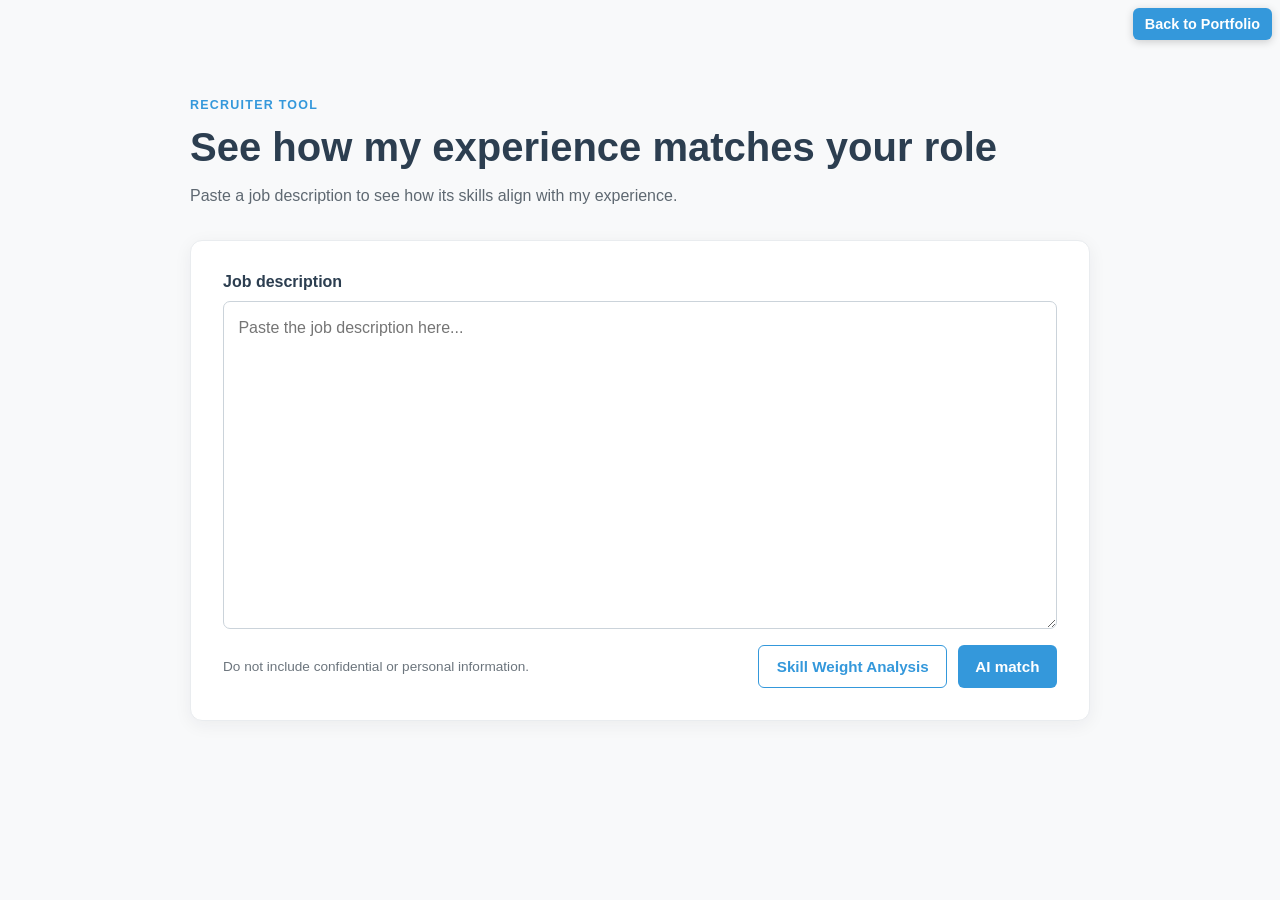
<file: recruiter.html>
<!DOCTYPE html>
<html lang="en">

<head>
    <meta charset="UTF-8">
    <meta name="viewport" content="width=device-width, initial-scale=1.0">
    <meta name="description" content="Compare a job description with Sandip Trivedi's professional profile.">
    <title>Job Match - Sandip Trivedi</title>
    <link rel="stylesheet" href="styles.css">
    <link rel="stylesheet" href="recruiter.css">
</head>

<body class="matcher-page">
    <a class="matcher-launch" href="index.html">Back to Portfolio</a>
    <main class="matcher-main">
        <header class="matcher-header">
            <p class="matcher-eyebrow">Recruiter tool</p>
            <h1>See how my experience matches your role</h1>
            <p>Paste a job description to see how its skills align with my experience.</p>
        </header>

        <form id="match-form" class="matcher-form">
            <label for="job-description">Job description</label>
            <textarea id="job-description" name="job-description" rows="12" maxlength="15000"
                placeholder="Paste the job description here..." required></textarea>
            <div class="matcher-form-footer">
                <span>Do not include confidential or personal information.</span>
                <div class="matcher-actions">
                    <button id="static-match" type="button" class="matcher-submit matcher-submit-secondary">
                        Skill Weight Analysis
                    </button>
                    <button id="match-submit" type="button" class="matcher-submit">AI match</button>
                </div>
            </div>
        </form>

        <p id="match-status" class="match-status" role="status" aria-live="polite"></p>
        <progress id="static-match-progress" class="static-match-progress" max="10" value="0"
            aria-label="Static match processing progress" hidden></progress>

        <section id="match-results" class="match-results" aria-labelledby="results-title" hidden>
            <div class="score-panel">
                <p id="match-type" class="matcher-eyebrow">AI-assisted estimate</p>
                <div class="score-line">
                    <span id="match-score" class="match-score"></span>
                    <span class="score-out-of">match</span>
                </div>
                <p id="match-summary"></p>
            </div>
            <section id="match-experience" class="match-experience" aria-labelledby="experience-title" hidden>
                <h2 id="experience-title">Experience requirement fit</h2>
                <ul id="match-experience-list"></ul>
            </section>
            <div class="match-details">
                <article>
                    <h2 id="results-title">Relevant strengths</h2>
                    <ul id="match-strengths"></ul>
                </article>
                <article>
                    <h2>Potential gaps</h2>
                    <ul id="match-gaps"></ul>
                </article>
            </div>
            <div class="match-disclaimer-row">
                <p id="match-disclaimer" class="match-disclaimer">This AI-generated estimate is informational only and
                    is
                    not a hiring decision.</p>
                <div id="match-calculation" class="match-calculation" hidden>
                    <button id="match-calculation-toggle" class="match-calculation-toggle" type="button"
                        aria-expanded="false" aria-controls="match-calculation-data">
                        Show mathematical data
                    </button>
                    <div id="match-calculation-data" class="match-calculation-data" hidden></div>
                </div>
            </div>
        </section>
    </main>

    <dialog id="ai-match-dialog" class="ai-match-dialog" aria-labelledby="ai-match-dialog-title">
        <h2 id="ai-match-dialog-title">AI matching is under development</h2>
        <p>The AI-powered job description comparison is not available yet. You can use Skill Weight Analysis in the
            meantime.</p>
        <button id="ai-match-dialog-close" type="button" class="matcher-submit">Got it</button>
    </dialog>

    <script id="skill-weightages" type="application/json">
        [
            { "skill": "iOS", "weightage": "100%", "keywords": ["iOS", "iPhone", "iPad"] },
            { "skill": "Swift", "weightage": "100%", "keywords": ["Swift"] },
            { "skill": "SwiftUI", "weightage": "100%", "keywords": ["SwiftUI"] },
            { "skill": "UIKit", "weightage": "85%", "keywords": ["UIKit"] },
            { "skill": "BLE", "weightage": "85%", "keywords": ["BLE", "Bluetooth Low Energy"] },
            { "skill": "IoT", "weightage": "85%", "keywords": ["IoT", "Internet of Things"] },
            { "skill": "Mobile architecture", "weightage": "85%", "keywords": ["mobile architecture", "software architecture", "solution architecture"] },
            { "skill": "MVVM", "weightage": "85%", "keywords": ["MVVM"] },
            { "skill": "Team leadership", "weightage": "85%", "keywords": ["team leadership", "technical leadership", "engineering leadership", "mentoring"] },
            { "skill": "Project management", "weightage": "80%", "keywords": ["project management", "project manager", "delivery management"] },
            { "skill": "Objective-C", "weightage": "80%", "keywords": ["Objective-C", "Objective C"] },
            { "skill": "React.js", "weightage": "75%", "keywords": ["React.js", "React JS", "React"] },
            { "skill": "JavaScript", "weightage": "75%", "keywords": ["JavaScript", "Java Script"] },
            { "skill": "REST APIs", "weightage": "75%", "keywords": ["REST API", "REST APIs"] },
            { "skill": "Agile", "weightage": "75%", "keywords": ["Agile", "Scrum"] },
            { "skill": "CI/CD", "weightage": "70%", "keywords": ["CI/CD", "continuous integration", "continuous delivery"] },
            { "skill": "TypeScript", "weightage": "70%", "keywords": ["TypeScript", "Type Script"] },
            { "skill": "AWS", "weightage": "65%", "keywords": ["AWS", "Amazon Web Services"] },
            { "skill": "React Native", "weightage": "65%", "keywords": ["React Native"] },
            { "skill": "Android", "weightage": "55%", "keywords": ["Android"] },
            { "skill": "Java", "weightage": "50%", "keywords": ["Java"] },
            { "skill": "Kotlin", "weightage": "50%", "keywords": ["Kotlin"] },
            { "skill": "Flutter", "weightage": "40%", "keywords": ["Flutter"] }
        ]
    </script>
    <script src="strings.js"></script>
    <script src="recruiter.js"></script>
</body>

</html>
</file>
<file: styles.css>
:root {
    --primary-color: #2c3e50;
    --accent-color: #3498db;
    --bg-dark: #1a252f;
    --text-color: #333;
    --light-gray: #f8f9fa;
    --border-color: #e9ecef;
}

* {
    box-sizing: border-box;
    margin: 0;
    padding: 0;
    font-family: -apple-system, BlinkMacSystemFont, "Segoe UI", Roboto, Helvetica, Arial, sans-serif;
}

body {
    background-color: #ffffff;
    color: var(--text-color);
}

/* Page Frame Structure split into Sidebar + Content Grid */
.app-container {
    display: flex;
    min-height: 100vh;
}

/* Sidebar Styling */
.sidebar {
    width: 320px;
    background-color: var(--bg-dark);
    color: #fff;
    padding: 2.5rem 1.5rem;
    display: flex;
    flex-direction: column;
    position: fixed;
    height: 100vh;
    overflow-y: auto;
}

.sidebar-header {
    text-align: center;
    display: flex;
    flex-direction: column;
    align-items: center;
    /* Centers the image container horizontally */
    margin-bottom: 2rem;

}

/* 4) Profile picture at top styling */
/* 1. The Circular Container Mask */
.avatar-container {
    width: 130px;
    /* Sets the fixed width of your circle */
    height: 130px;
    /* Sets the matching fixed height */
    margin: 0rem auto 1rem auto;
    /* The "0 auto" centers the entire circle horizontally */
    border-radius: 50%;
    /* Turns the square box into a perfect circle */
    overflow: hidden;
    /* Crops out any parts of the image sticking outside the circle */
    border: 3px solid var(--accent-color);
    /* Adds your accent color border ring */
    display: flex;
    /* Prepares a flex alignment fallback */
    justify-content: center;
    align-items: center;
}

/* 2. The Centered Dynamic Image Crop */
.profile-pic {
    object-fit: cover;
    /* CRITICAL: Centers and clips the photo without stretching it */
    object-position: center top;
    /* Optional: Slightly favors keeping the top/head in view */
}


.sidebar h2 {
    font-size: 1.4rem;
    margin-bottom: 0.5rem;
}

.subtitle {
    font-size: 0.85rem;
    color: #bdc3c7;
    line-height: 1.3;
}

/* Navigation inside sidebar */
.sidebar-nav {
    margin-bottom: 2rem;
}

.sidebar-nav a {
    display: block;
    color: #ecf0f1;
    text-decoration: none;
    padding: 0.75rem 1rem;
    margin-bottom: 0.5rem;
    border-radius: 4px;
    transition: background 0.2s;
}

/* 1) Action buttons matrix panel styles */
.action-panel {
    margin-top: 0rem;
    display: flex;
    flex-direction: column;
    gap: 0.6rem;
}

.action-btn {
    display: block;
    text-align: center;
    background-color: var(--accent-color);
    color: white;
    text-decoration: none;
    padding: 0.6rem;
    border-radius: 6px;
    font-size: 0.9rem;
    font-weight: bold;
    cursor: pointer;
    transition: opacity 0.2s;
}

.action-btn:hover {
    opacity: 0.9;
}

.matcher-launch {
    position: fixed;
    top: 0.5rem;
    right: 0.5rem;
    z-index: 1000;
    display: inline-block;
    padding: 0.5rem 0.75rem;
    border-radius: 6px;
    background: var(--accent-color);
    color: #fff;
    font-size: 0.9rem;
    font-weight: 700;
    text-decoration: none;
    box-shadow: 0 2px 8px rgba(0, 0, 0, 0.18);
}

.matcher-launch:hover {
    opacity: 0.9;
}

/* Main content window viewport layout offset */
.main-content {
    margin-left: 320px;
    padding: 3rem;
    width: calc(100% - 320px);
}

.content-section {
    margin-bottom: 4rem;
    scroll-margin-top: 2rem;
}

.content-section h2 {
    color: var(--primary-color);
    margin-bottom: 1.5rem;
    border-bottom: 2px solid var(--border-color);
    padding-bottom: 0.5rem;
}

p {
    line-height: 1.6;
    margin-bottom: 1rem;
}

.skills-list {
    margin-left: 1.2rem;
    line-height: 1.8;
}

/* Professional Timeline */
.experience-card {
    background: var(--light-gray);
    padding: 1.2rem;
    border-left: 4px solid var(--primary-color);
    margin-bottom: 1rem;
    border-radius: 0 4px 4px 0;
}

.experience-card h4 {
    margin-bottom: 0.3rem;
}

.experience-card small {
    display: inline-block;
    margin-bottom: 0.8rem;
    color: #6c757d;
}

.experience-card span {
    color: var(--primary-color);
}

.experience-body {
    display: flex;
    flex-direction: column;
    gap: 0.6rem;
    margin-top: 0.2rem;
}

.experience-point {
    position: relative;
    padding-left: 1rem;
    color: #495057;
    line-height: 1.6;
}

.experience-point::before {
    content: "•";
    position: absolute;
    left: 0;
    color: var(--accent-color);
    font-weight: 700;
}

/* 5) Project Showcase Cards Grid Layout setup */
.projects-grid {
    display: grid;
    grid-template-columns: repeat(auto-fill, minmax(280px, 1fr));
    gap: 1.5rem;
    margin-top: 1.5rem;
}

.project-card {
    border: 1px solid var(--border-color);
    border-radius: 8px;
    padding: 1.5rem;
    background: #fff;
    box-shadow: 0 2px 4px rgba(0, 0, 0, 0.02);
    display: flex;
    flex-direction: column;
}

.project-card h3 {
    font-size: 1.15rem;
    margin-bottom: 0.5rem;
    color: var(--primary-color);
}

.tech-badge {
    display: inline-block;
    font-size: 0.75rem;
    background-color: #e8f4fd;
    color: var(--accent-color);
    padding: 0.2rem 0.5rem;
    border-radius: 4px;
    font-weight: 600;
    margin-bottom: 0.8rem;
    align-self: flex-start;
}

.project-card p {
    font-size: 0.9rem;
    color: #666;
    flex-grow: 1;
}

.project-link {
    text-decoration: none;
    color: var(--accent-color);
    font-weight: bold;
    font-size: 0.85rem;
    margin-top: 1rem;
    display: inline-block;
}

/* Layout responsiveness configurations */
@media(max-width: 768px) {
    .app-container {
        flex-direction: column;
    }

    .sidebar {
        width: 100%;
        position: relative;
        height: auto;
    }

    .main-content {
        width: 100%;
        margin-left: 0;
        padding: 1.5rem;
    }
}

/* Personal Details Grid Blocks Typography layout definitions */
.personal-grid {
    display: grid;
    grid-template-columns: repeat(auto-fill, minmax(240px, 1fr));
    gap: 1rem;
    background: var(--light-gray);
    padding: 1.5rem;
    border-radius: 8px;
    margin-top: 1rem;
}

.detail-row {
    font-size: 0.95rem;
    line-height: 1.5;
}

.detail-row strong {
    color: var(--primary-color);
}


.projects-grid,
.nested-projects-container {
    display: grid !important;
    /* 📱 Mobile First: 1 full-width column by default */
    grid-template-columns: 1fr !important;
    gap: 1.5rem !important;
    width: 100% !important;
    height: auto !important;
    /* 🌟 Crucial: ensures container scales cleanly with content */
}

/* 2. Reset Individual Card Rules */
.project-card,
.nested-project-card {
    width: 100% !important;
    max-width: 100% !important;
    display: flex !important;
    flex-direction: column !important;
}

/* ========================================================
   DESKTOP RESPONSIVE BREAKPOINT (> 768px)
   ======================================================== */
@media (min-width: 769px) {

    /* 🖥️ Desktop: Dynamically switches layout to max 2 cards per horizontal line */
    .projects-grid,
    .nested-projects-container {
        grid-template-columns: repeat(2, 1fr) !important;
    }

    /* 🌟 Force full collapse of target layouts so hidden blocks leave no blank spaces */
    .hide-on-desktop {
        display: none !important;
        visibility: hidden !important;
        opacity: 0 !important;
        margin: 0 !important;
        padding: 0 !important;
        height: 0 !important;
    }
}

/* 3. Safe Hiding Rule (Forces remaining content below to slide up) */

@media (min-width: 769px) {
    .hide-on-desktop {
        /* display: none removes the element entirely from the render tree,
           causing the elements below it to move up instantly */
        display: none !important;
    }
}
</file>
<file: recruiter.css>
.matcher-page {
    min-height: 100vh;
    background: var(--light-gray);
}

.matcher-main {
    width: min(900px, calc(100% - 2rem));
    margin: 0 auto;
    padding: 6rem 0 4rem;
}

.matcher-header {
    margin-bottom: 2rem;
}

.matcher-eyebrow {
    color: var(--accent-color);
    font-size: 0.78rem;
    font-weight: 800;
    letter-spacing: 0.1em;
    text-transform: uppercase;
    margin-bottom: 0.5rem;
}

.matcher-header h1 {
    color: var(--primary-color);
    font-size: clamp(1.75rem, 3.5vw, 2.5rem);
    line-height: 1.15;
    margin-bottom: 0.8rem;
    white-space: nowrap;
}

.matcher-header > p:last-child {
    color: #5e6871;
    max-width: 680px;
}

.matcher-form,
.match-results {
    padding: clamp(1.2rem, 4vw, 2rem);
    border: 1px solid var(--border-color);
    border-radius: 12px;
    background: #fff;
    box-shadow: 0 4px 18px rgba(26, 37, 47, 0.06);
}

.matcher-form label {
    display: block;
    margin-bottom: 0.6rem;
    color: var(--primary-color);
    font-weight: 700;
}

.matcher-form textarea {
    display: block;
    width: 100%;
    min-height: 250px;
    padding: 0.9rem;
    border: 1px solid #cbd3da;
    border-radius: 7px;
    color: var(--text-color);
    font: inherit;
    line-height: 1.55;
    resize: vertical;
}

.matcher-form textarea:focus {
    outline: 3px solid rgba(52, 152, 219, 0.2);
    border-color: var(--accent-color);
}

.matcher-form-footer {
    display: flex;
    align-items: center;
    justify-content: space-between;
    gap: 1rem;
    margin-top: 1rem;
}

.matcher-actions {
    display: flex;
    flex: 0 0 auto;
    gap: 0.65rem;
}

.matcher-form-footer > span,
.match-disclaimer {
    color: #6c757d;
    font-size: 0.85rem;
}

.matcher-submit {
    flex: 0 0 auto;
    padding: 0.75rem 1.1rem;
    border: 0;
    border-radius: 6px;
    background: var(--accent-color);
    color: #fff;
    font-size: 0.95rem;
    font-weight: 700;
    cursor: pointer;
}

.matcher-submit:hover:not(:disabled) {
    background: #2980b9;
}

.matcher-submit-secondary {
    border: 1px solid var(--accent-color);
    background: #fff;
    color: var(--accent-color);
}

.matcher-submit-secondary:hover:not(:disabled) {
    background: #eef7fd;
}

.matcher-submit:disabled {
    cursor: wait;
    opacity: 0.65;
}

.ai-match-dialog {
    position: fixed;
    inset: 50% auto auto 50%;
    transform: translate(-50%, -50%);
    width: min(440px, calc(100% - 2rem));
    padding: 1.5rem;
    border: 1px solid var(--border-color);
    border-radius: 12px;
    color: var(--text-color);
    box-shadow: 0 12px 40px rgba(26, 37, 47, 0.2);
}

.ai-match-dialog::backdrop {
    background: rgba(26, 37, 47, 0.55);
}

.ai-match-dialog h2 {
    margin-bottom: 0.75rem;
    color: var(--primary-color);
    font-size: 1.35rem;
}

.ai-match-dialog p {
    margin-bottom: 1.25rem;
    color: #5e6871;
    line-height: 1.5;
}

.match-status {
    min-height: 1.5rem;
    margin: 1rem 0;
    color: var(--primary-color);
}

.match-status.is-error {
    color: #a93226;
}

.static-match-progress {
    display: block;
    width: 100%;
    height: 0.6rem;
    margin: -0.5rem 0 1rem;
    accent-color: var(--accent-color);
}

.static-match-progress[hidden] {
    display: none;
}

.match-results[hidden] {
    display: none;
}

.score-panel {
    padding-bottom: 1.4rem;
    border-bottom: 1px solid var(--border-color);
}

.score-line {
    display: flex;
    align-items: center;
    gap: 0.65rem;
    margin-bottom: 0.5rem;
}

.match-score {
    color: var(--primary-color);
    font-size: 3.5rem;
    font-weight: 800;
    line-height: 1;
}

.score-out-of {
    color: #6c757d;
    font-weight: 600;
}

@media (max-width: 600px) {
    .matcher-header h1 {
        font-size: clamp(1.5rem, 6vw, 2rem);
        white-space: normal;
    }
}

.match-details {
    display: grid;
    grid-template-columns: repeat(2, minmax(0, 1fr));
    gap: 1.5rem;
    padding: 1.5rem 0;
}

.match-details h2 {
    color: var(--primary-color);
    font-size: 1.1rem;
    margin-bottom: 0.75rem;
}

.match-details ul {
    padding-left: 1.2rem;
    color: #495057;
    line-height: 1.6;
}

#match-strengths.is-weighted {
    padding-left: 0;
    list-style: none;
}

#match-strengths.is-weighted li {
    display: grid;
    grid-template-columns: minmax(8rem, 0.35fr) minmax(0, 1fr);
    align-items: center;
    gap: 1rem;
}

#match-strengths.is-weighted li + li {
    margin-top: 0.8rem;
}

.match-details li + li {
    margin-top: 0.5rem;
}

.match-details li > .match-weight-label {
    font-weight: 600;
}

#match-strengths.is-weighted .match-weight-bar {
    height: 0.75rem;
    min-width: 0;
    margin: 0;
    overflow: hidden;
    border-radius: 0;
    background: #e8edf1;
}

.match-weight-bar-fill {
    height: 100%;
    border-radius: 0;
    background: var(--accent-color);
    transition: width 200ms ease;
}

.match-experience {
    padding: 1.25rem 0;
    border-bottom: 1px solid var(--border-color);
}

.match-experience[hidden] {
    display: none;
}

.match-experience h2 {
    color: var(--primary-color);
    font-size: 1.1rem;
    margin-bottom: 0.75rem;
}

.match-experience ul {
    padding-left: 1.2rem;
    color: #495057;
    line-height: 1.6;
}

.match-experience li + li {
    margin-top: 0.75rem;
}

.match-experience-bar {
    height: 0.65rem;
    margin-top: 0.35rem;
    overflow: hidden;
    background: #e8edf1;
}

.match-experience-bar-fill {
    height: 100%;
    background: #d99b2b;
    transition: width 200ms ease;
}

.match-experience-bar-fill.is-best-match {
    background: #27865b;
}

.match-experience-bar-fill.is-average-match {
    background: #d99b2b;
}

.match-experience-bar-fill.is-not-matched {
    background: #b94a48;
}

.match-recommendation {
    padding: 1rem;
    border-radius: 7px;
    background: #e8f4fd;
    color: var(--primary-color);
}

.match-disclaimer {
    margin: 1rem 0 0;
}

.match-disclaimer-row {
    display: grid;
    grid-template-columns: minmax(0, 1fr) auto;
    align-items: baseline;
    gap: 0.25rem 0.65rem;
}

.match-calculation {
    margin-top: 1rem;
}

.match-calculation:not([hidden]) {
    display: contents;
}

.match-calculation[hidden],
.match-calculation-data[hidden] {
    display: none;
}

.match-calculation-toggle {
    padding: 0;
    border: 0;
    background: transparent;
    color: #5e6871;
    font: inherit;
    font-size: 0.75rem;
    text-decoration: underline;
    text-underline-offset: 2px;
    cursor: pointer;
}

.match-calculation-toggle:hover {
    color: var(--primary-color);
}

.match-calculation-data {
    grid-column: 1 / -1;
    margin-top: 0.6rem;
    padding: 0.75rem;
    border-left: 3px solid var(--accent-color);
    background: #f6f8fa;
    color: #495057;
    font-size: 0.85rem;
}

.match-calculation-data p {
    margin: 0;
}

.match-calculation-data p + p {
    margin-top: 0.35rem;
}

@media (max-width: 600px) {
    .matcher-main {
        padding-top: 5.5rem;
    }

    .matcher-form-footer,
    .matcher-actions,
    .match-details {
        align-items: stretch;
        grid-template-columns: 1fr;
        flex-direction: column;
    }

    .matcher-submit {
        width: 100%;
    }
}
</file>
